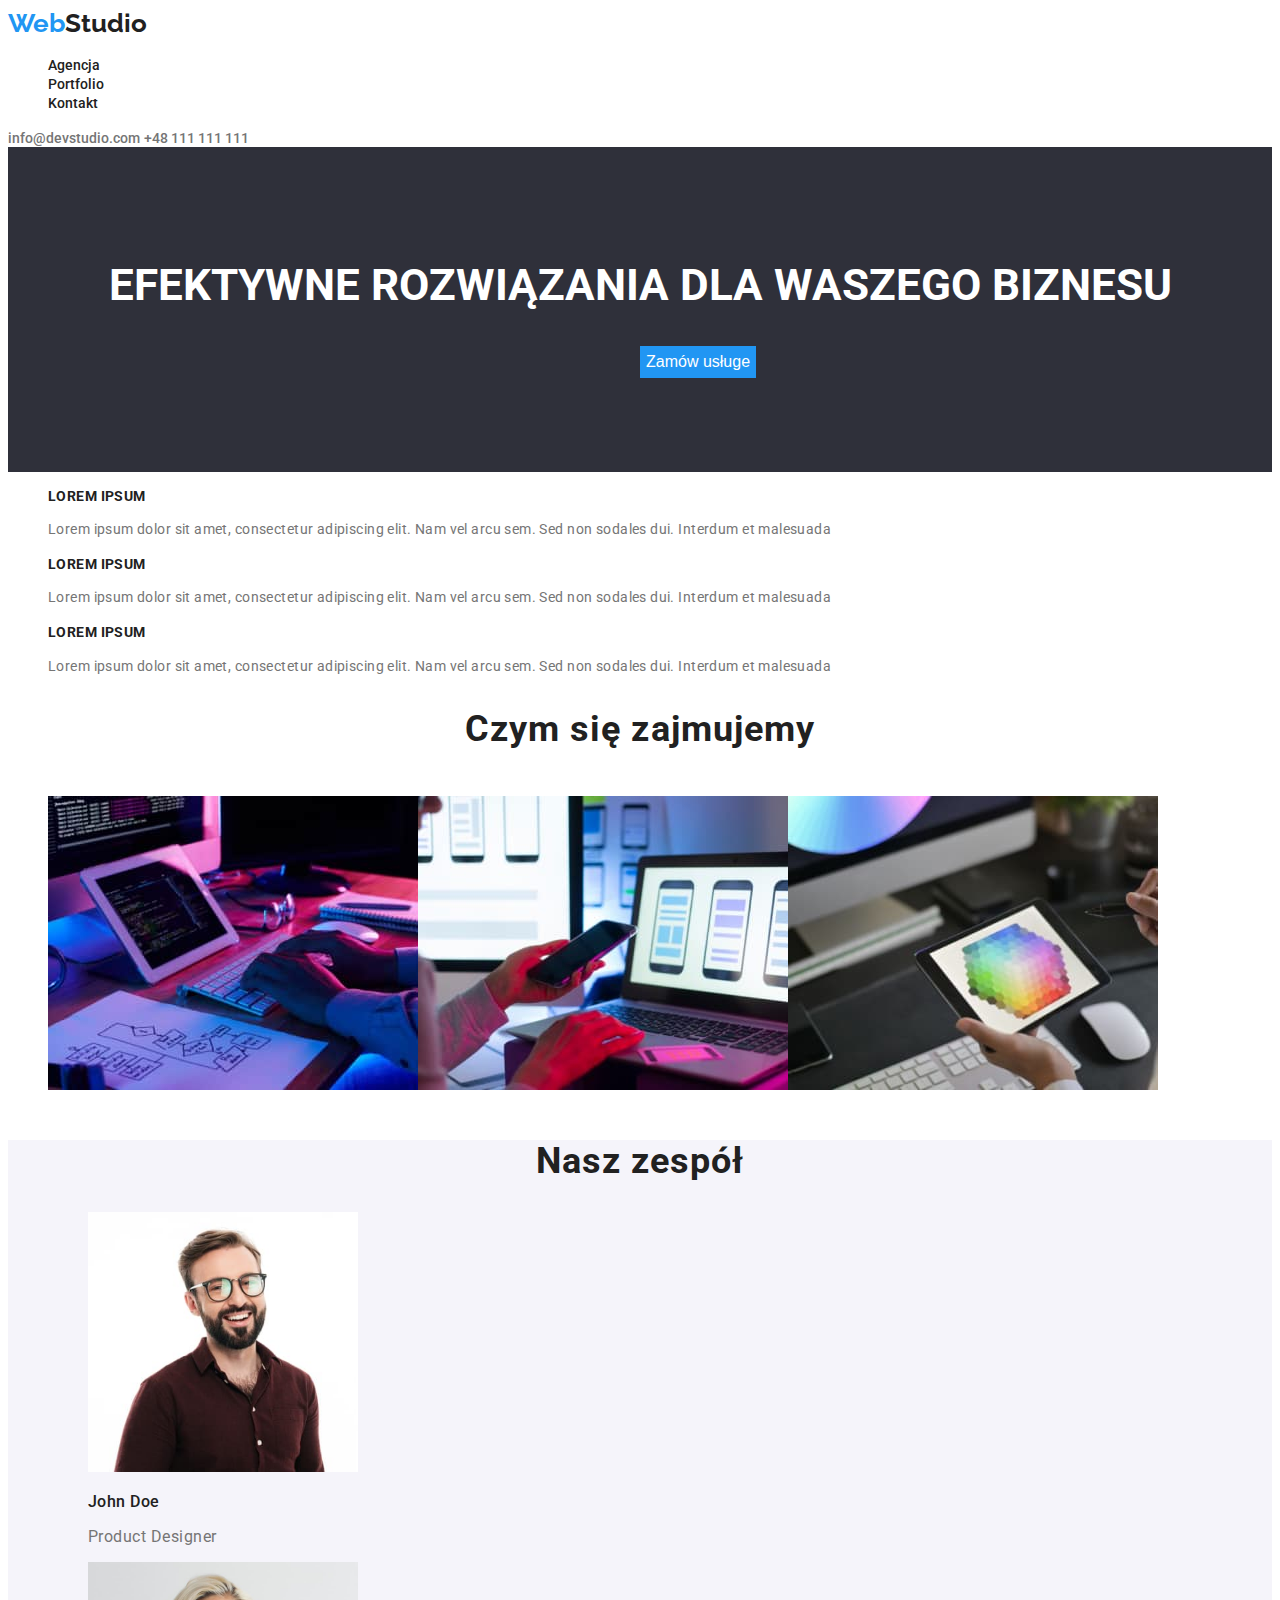
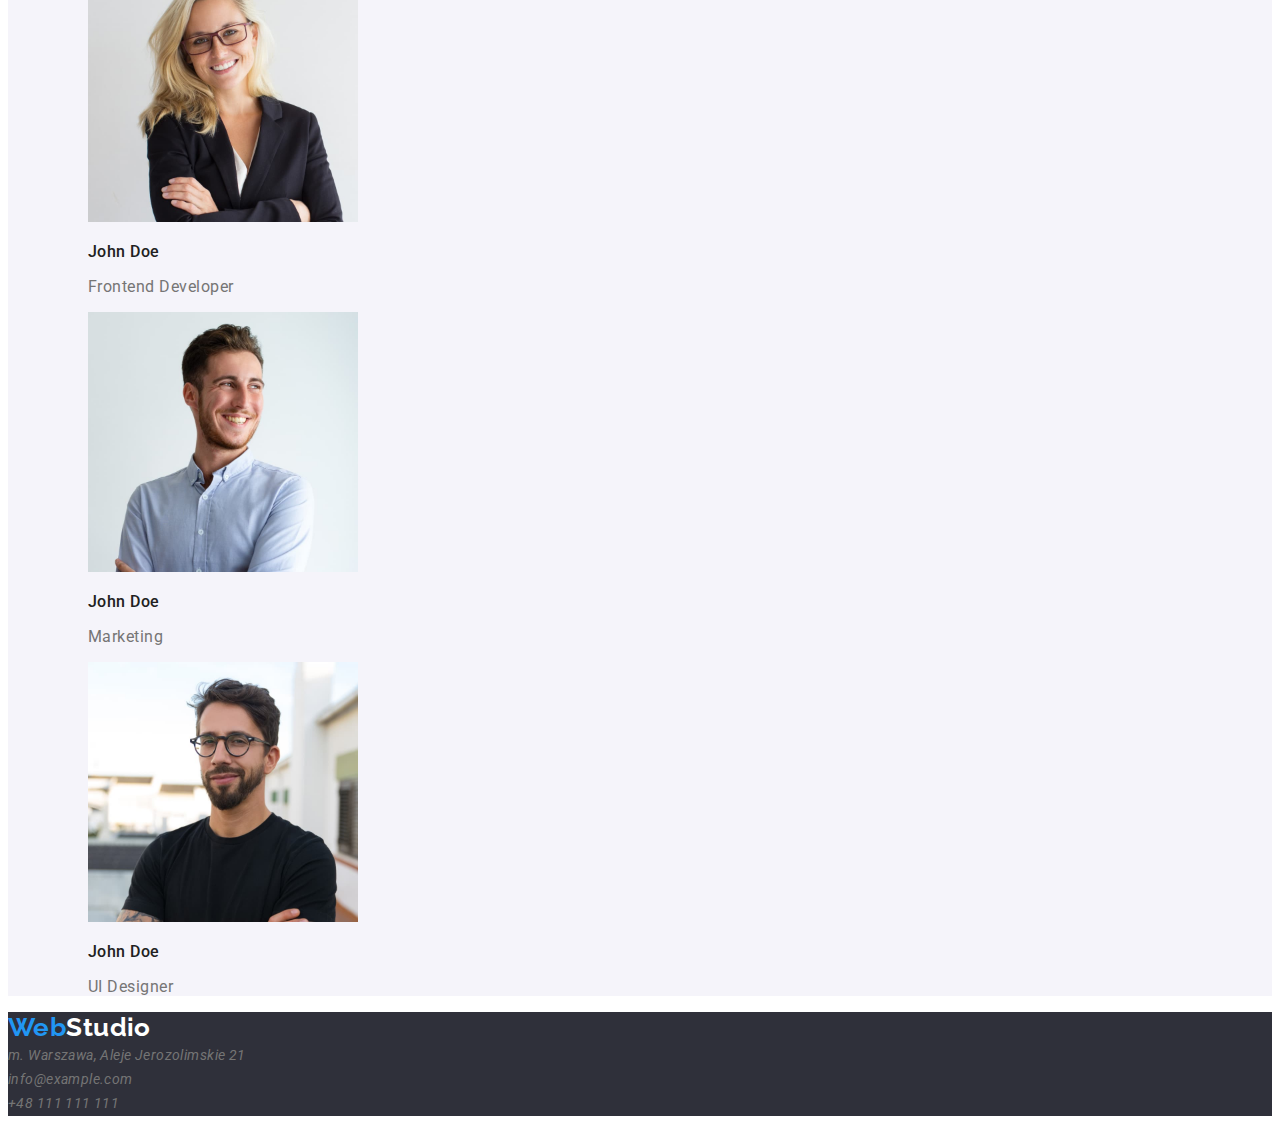
<file: index.html>
<!DOCTYPE html>
<html lang="pl">
  <head>
    <meta charset="UTF-8" />
    <meta http-equiv="X-UA-Compatible" content="IE=edge" />
    <meta name="viewport" content="width=device-width, initial-scale=1.0" />
    <title>Homework1</title>
    <!--Googlefonts link -->
    <link rel="preconnect" href="https://fonts.googleapis.com" />
    <link rel="preconnect" href="https://fonts.gstatic.com" crossorigin />
    <link
      href="https://fonts.googleapis.com/css2?family=Raleway:wght@700&family=Roboto:wght@400;500;700;900&display=swap"
      rel="stylesheet"
    />
    <!--End Googlefonts link-->
    <link href="css/styles.css" rel="stylesheet" />
  </head>
  <body>
    <header>
      <a href="index.html" class="link"
        ><span class="logo-front">Web</span
        ><span class="logo-back">Studio</span></a
      >
      <nav>
        <ul class="control-list">
          <li>
            <a href="#" class="control-item">Agencja</a>
          </li>
          <li>
            <a href="portfolio.html" class="control-item">Portfolio</a>
          </li>
          <li><a href="#" class="control-item">Kontakt</a></li>
        </ul>
      </nav>
      <div>
        <a href="mailto:info@devstudio.com" class="contact-item"
          >info@devstudio.com</a
        >
        <a href="tel:+48111111111" class="contact-item">+48 111 111 111</a>
      </div>
    </header>
    <main>
      <section class="first-section">
        <h1 class="header-primary">
          Efektywne rozwiązania dla waszego biznesu
        </h1>
        <button type="button" class="button">Zamów usługe</button>
      </section>
      <section>
        <ul class="paragraphs-list">
          <li>
            <h3 class="header-paragraph">lorem ipsum</h3>

            <p class="paragraph-items">
              Lorem ipsum dolor sit amet, consectetur adipiscing elit. Nam vel
              arcu sem. Sed non sodales dui. Interdum et malesuada
            </p>
          </li>
          <li>
            <h3 class="header-paragraph">lorem ipsum</h3>
            <p class="paragraph-items">
              Lorem ipsum dolor sit amet, consectetur adipiscing elit. Nam vel
              arcu sem. Sed non sodales dui. Interdum et malesuada
            </p>
          </li>
          <li>
            <h3 class="header-paragraph">lorem ipsum</h3>
            <p class="paragraph-items">
              Lorem ipsum dolor sit amet, consectetur adipiscing elit. Nam vel
              arcu sem. Sed non sodales dui. Interdum et malesuada
            </p>
          </li>
        </ul>
      </section>
      <div>
        <h2 class="images-header">Czym się zajmujemy</h2>
        <ul class="images-list">
          <li>
            <img
              src="images/code.jpg"
              alt="Człowiek pisze kod na komputerze"
              width="370"
              height="294"
            />
          </li>
          <li>
            <img
              src="images/img1.jpg"
              alt="Człowiek tworzy prototyp aplikacji
            na smartfon"
              width="370"
              height="294"
            />
          </li>

          <li>
            <img
              src="images/colourselection.jpg"
              alt="Człowiek pracuje nad wyborem koloru
            grafiki"
              width="370"
              height="294"
            />
          </li>
        </ul>
      </div>
      <section class="team">
        <h2 class="team-header">Nasz zespół</h2>
        <ul class="team-list">
          <li>
            <figure>
              <img
                src="images/productdesigner.jpg"
                alt="Product Designer"
                width="270"
                height="260"
              />
              <figcaption>
                <h3 class="team-name">John Doe</h3>
                <span class="team-job">Product Designer</span>
              </figcaption>
            </figure>
          </li>
          <li>
            <figure>
              <img
                src="images/frontenddeveloper.jpg"
                alt="Frontend Developer"
                width="270"
                height="260"
              />
              <figcaption>
                <h3 class="team-name">John Doe</h3>
                <span class="team-job">Frontend Developer</span>
              </figcaption>
            </figure>
          </li>
          <li>
            <figure>
              <img
                src="images/img2.jpg"
                alt="Marketing"
                width="270"
                height="260"
              />
              <figcaption>
                <h3 class="team-name">John Doe</h3>
                <span class="team-job">Marketing</span>
              </figcaption>
            </figure>
          </li>
          <li>
            <figure>
              <img
                src="images/uidesigner.jpg"
                alt="UI Desinger"
                width="270"
                height="260"
              />
              <figcaption>
                <h3 class="team-name">John Doe</h3>
                <span class="team-job">UI Designer</span>
              </figcaption>
            </figure>
          </li>
        </ul>
      </section>
    </main>
    <footer class="contact-end">
      <a href="index.html" class="link"
        ><span class="logo-front">Web</span
        ><span class="logo-back-sec">Studio</span></a
      >
      <address class="footer-address">
        <span>m. Warszawa, Aleje Jerozolimskie 21</span>
        <a href="mailto:info@example.com" class="address-item"
          >info@example.com</a
        >
        <a href="tel:+48111111111" class="address-item">+48 111 111 111</a>
      </address>
    </footer>
  </body>
</html>
</file>
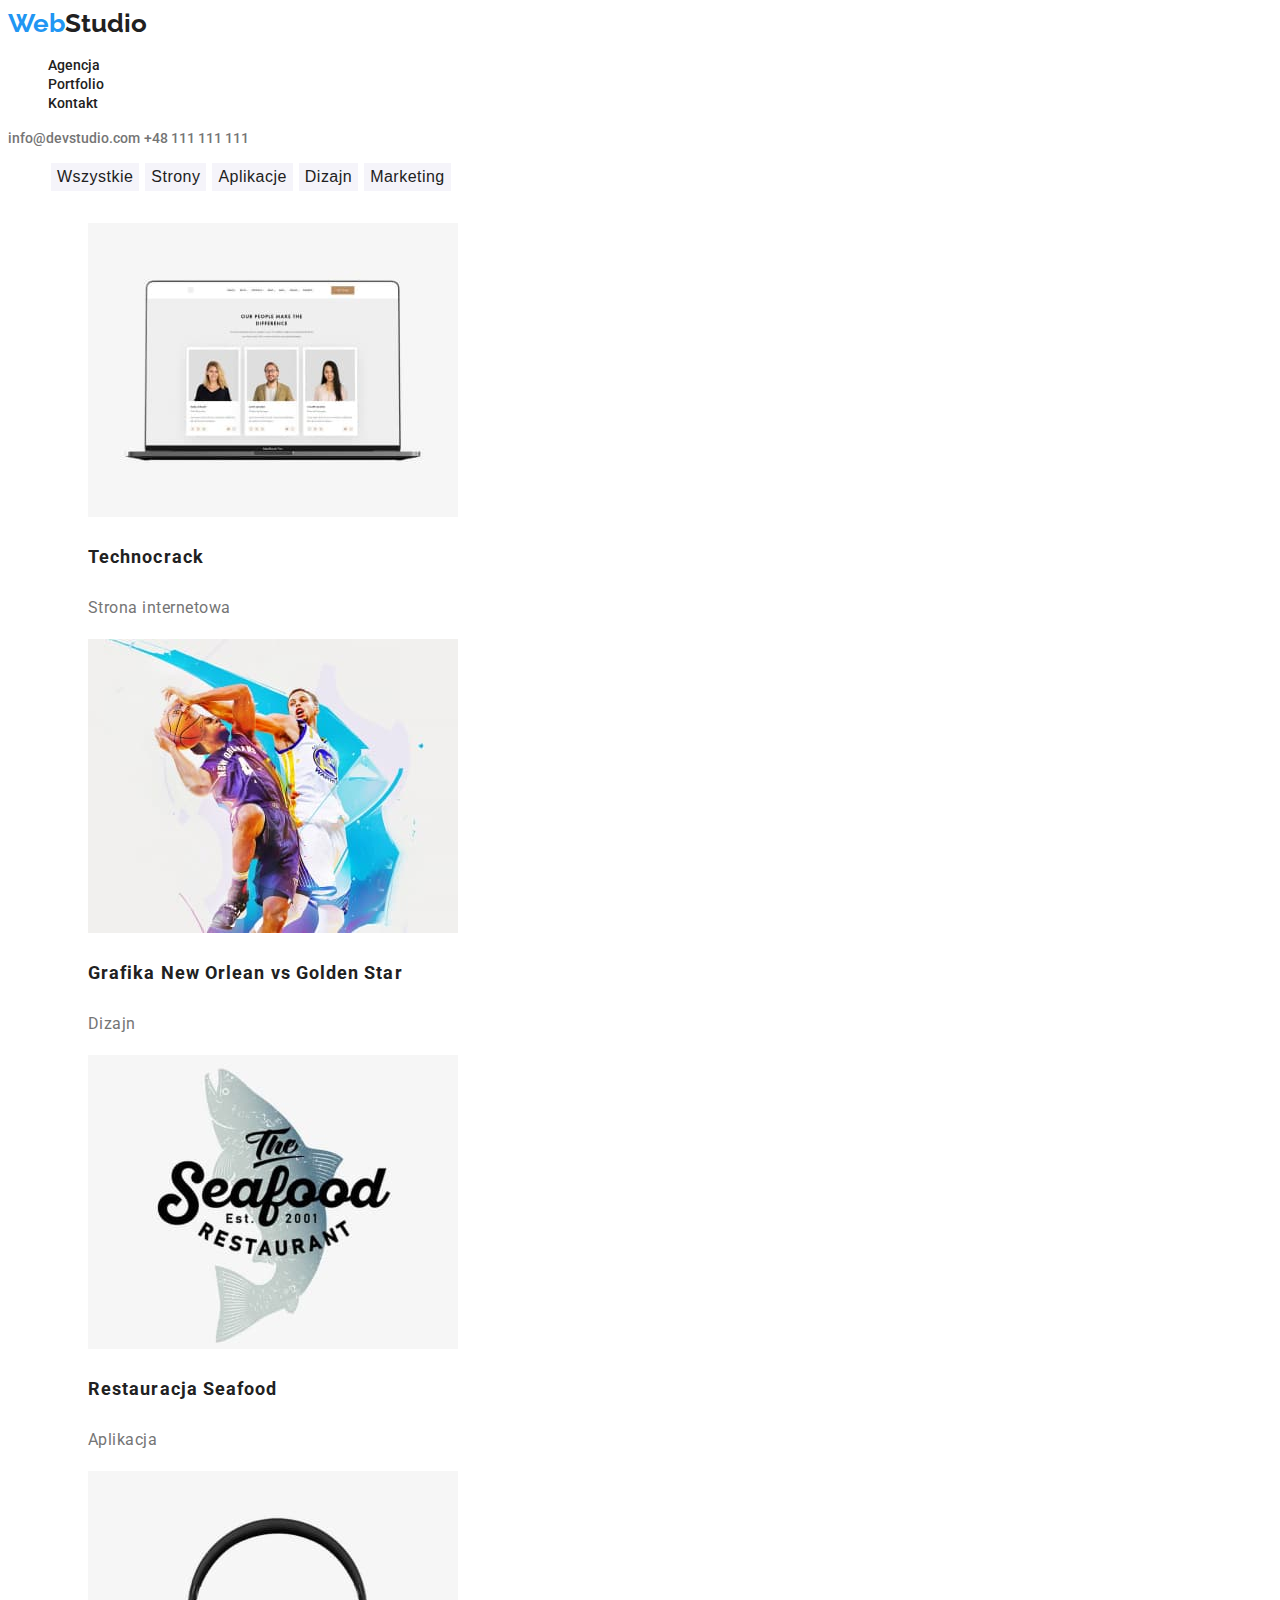
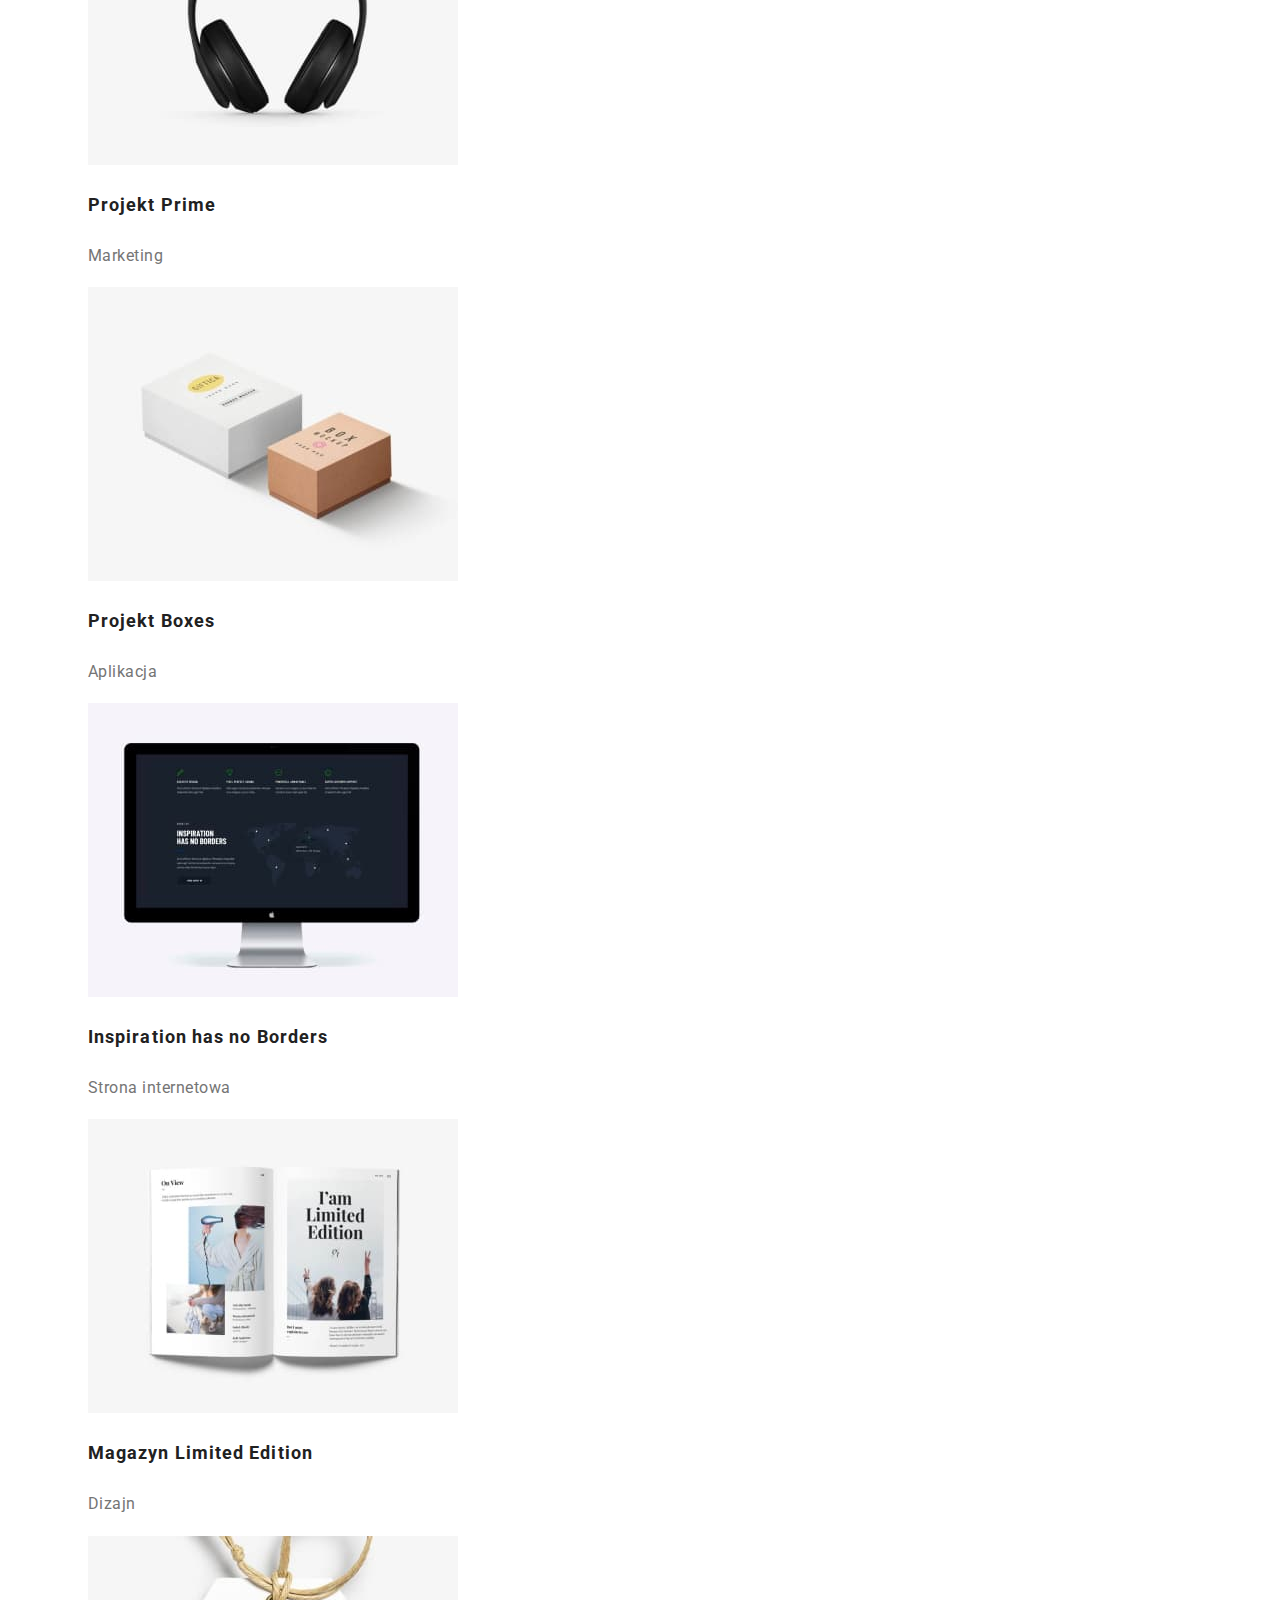
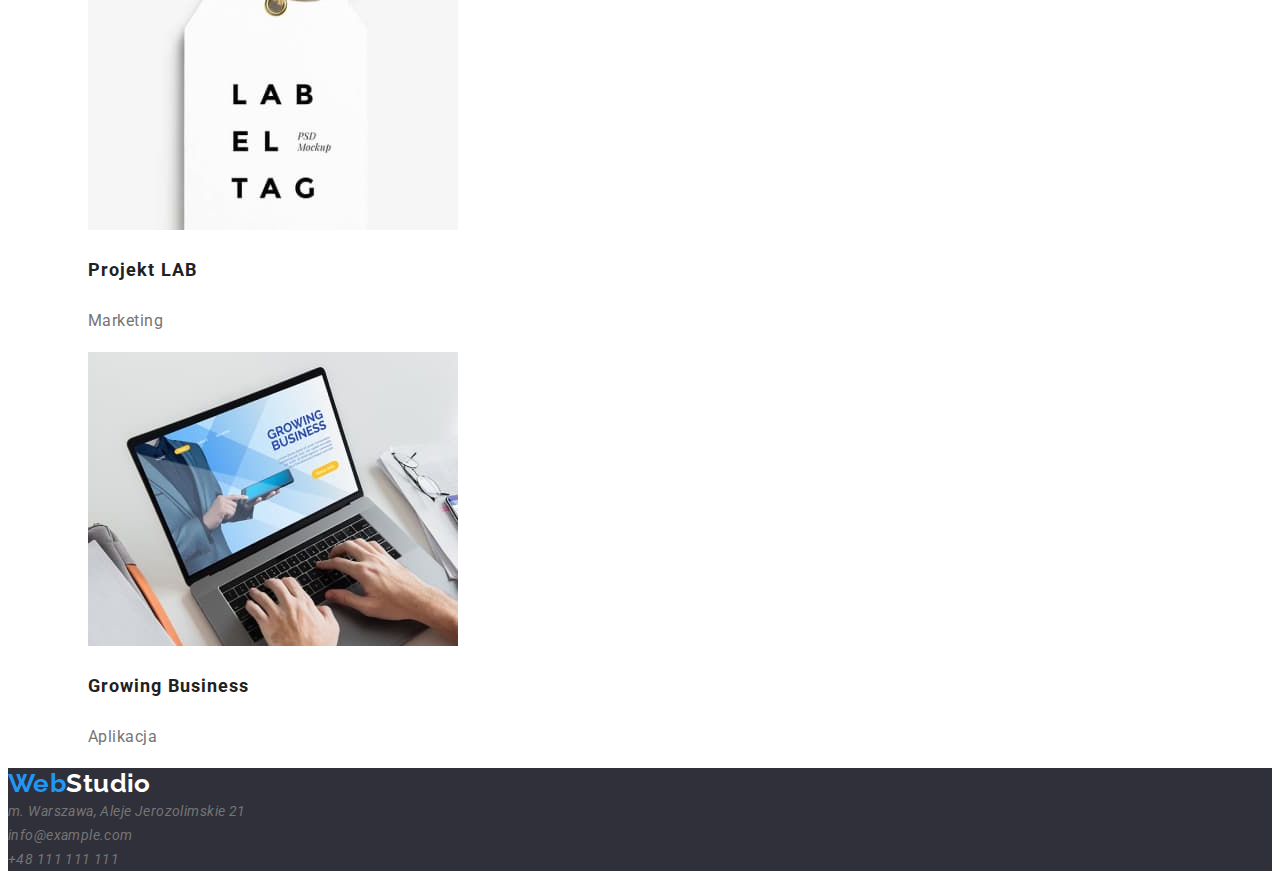
<file: portfolio.html>
<!DOCTYPE html>
<html lang="pl">
  <head>
    <meta charset="UTF-8" />
    <meta http-equiv="X-UA-Compatible" content="IE=edge" />
    <meta name="viewport" content="width=device-width, initial-scale=1.0" />
    <title>Homework2</title>
    <!--Googlefonts link -->
    <link rel="preconnect" href="https://fonts.googleapis.com" />
    <link rel="preconnect" href="https://fonts.gstatic.com" crossorigin />
    <link
      href="https://fonts.googleapis.com/css2?family=Raleway:wght@700&family=Roboto:wght@400;500;700;900&display=swap"
      rel="stylesheet"
    />
    <!--End Googlefonts link-->
    <link href="css/styles.css" rel="stylesheet" />
  </head>
  <body>
    <header>
      <a href="index.html" class="link"
        ><span class="logo-front">Web</span
        ><span class="logo-back">Studio</span></a
      >
      <nav>
        <ul class="control-list">
          <li>
            <a href="#" class="control-item">Agencja</a>
          </li>
          <li><a href="portfolio.html" class="control-item">Portfolio</a></li>
          <li><a href="#" class="control-item">Kontakt</a></li>
        </ul>
      </nav>
      <div class="link">
        <a href="mailto:info@devstudio.com" class="contact-item"
          >info@devstudio.com</a
        >
        <a href="tel:+48111111111" class="contact-item">+48 111 111 111</a>
      </div>
    </header>
    <main>
      <section>
        <ul class="button-list">
          <li><button type="button" class="button-items">Wszystkie</button></li>
          <li><button type="button" class="button-items">Strony</button></li>
          <li><button type="button" class="button-items">Aplikacje</button></li>
          <li><button type="button" class="button-items">Dizajn</button></li>
          <li><button type="button" class="button-items">Marketing</button></li>
        </ul>
      </section>
      <div>
        <ul class="industry-list">
          <li>
            <figure>
              <img
                src="images/computerwebsite.jpg"
                alt="Website opened on laptop"
                width="370"
                height="294"
              />
              <figcaption>
                <h3 class="industry-name">Technocrack</h3>
                <span class="industry-item">Strona internetowa</span>
              </figcaption>
            </figure>
          </li>
          <li>
            <figure>
              <img
                src="images/basketball.jpg"
                alt="Two men playing basketball"
                width="370"
                height="294"
              />
              <figcaption>
                <h3 class="industry-name">Grafika New Orlean vs Golden Star</h3>
                <span class="industry-item">Dizajn</span>
              </figcaption>
            </figure>
          </li>
          <li>
            <figure>
              <img
                src="images/seafood.jpg"
                alt="Logo of seafood restaurant with pike fish in the background"
                width="370"
                height="294"
              />
              <figcaption>
                <h3 class="industry-name">Restauracja Seafood</h3>
                <span class="industry-item">Aplikacja</span>
              </figcaption>
            </figure>
          </li>
          <li>
            <figure>
              <img
                src="images/headphones.jpg"
                alt="Black on-ear headphones"
                width="370"
                height="294"
              />
              <figcaption>
                <h3 class="industry-name">Projekt Prime</h3>
                <span class="industry-item">Marketing</span>
              </figcaption>
            </figure>
          </li>
          <li>
            <figure>
              <img
                src="images/boxes.jpg"
                alt="Two boxes laying next to each other"
                width="370"
                height="294"
              />
              <figcaption>
                <h3 class="industry-name">Projekt Boxes</h3>
                <span class="industry-item">Aplikacja</span>
              </figcaption>
            </figure>
          </li>
          <li>
            <figure>
              <img
                src="images/monitor.jpg"
                alt="Computer monitor displaying website"
                width="370"
                height="294"
              />
              <figcaption>
                <h3 class="industry-name">Inspiration has no Borders</h3>
                <span class="industry-item">Strona internetowa</span>
              </figcaption>
            </figure>
          </li>
          <li>
            <figure>
              <img
                src="images/book.jpg"
                alt="Opened magazine showing both pages"
                width="370"
                height="294"
              />
              <figcaption>
                <h3 class="industry-name">Magazyn Limited Edition</h3>
                <span class="industry-item">Dizajn</span>
              </figcaption>
            </figure>
          </li>
          <li>
            <figure>
              <img
                src="images/label.jpg"
                alt="Label tag on string"
                width="370"
                height="294"
              />
              <figcaption>
                <h3 class="industry-name">Projekt LAB</h3>
                <span class="industry-item">Marketing</span>
              </figcaption>
            </figure>
          </li>
          <li>
            <figure>
              <img
                src="images/laptop.jpg"
                alt="Human working on laptop"
                width="370"
                height="294"
              />
              <figcaption>
                <h3 class="industry-name">Growing Business</h3>
                <span class="industry-item">Aplikacja</span>
              </figcaption>
            </figure>
          </li>
        </ul>
      </div>
    </main>
    <footer class="contact-end">
      <a href="index.html" class="link"
        ><span class="logo-front">Web</span
        ><span class="logo-back-sec">Studio</span></a
      >
      <address class="footer-address">
        <span>m. Warszawa, Aleje Jerozolimskie 21</span>
        <a href="mailto:info@example.com" class="address-item"
          >info@example.com</a
        >
        <a href="tel:+48111111111" class="address-item">+48 111 111 111</a>
      </address>
    </footer>
  </body>
</html>
</file>
<file: css/styles.css>
body {
  font-family: "Roboto", sans-serif;
  color: var(--headers-color);
}

:root {
  --logo-color: #212121;
  --logo-sec-color: #2196f3;
  --contact-color: #757575;
  --text-color: #ffffff;
  --paragraph-color: #757575;
  --headers-color: #212121;
  --background-color: #e5e5e5;
  --background-nav-color: #ffffff;
  --background-section-color: #2f303a;
  --background-photos-color: #f5f4fa;
}

.link {
  text-decoration: none;
}

.control-item {
  font-size: 14px;
  font-weight: 500;
  line-height: 1.17;
  text-decoration: none;
  color: var(--logo-color);
}
.control-item:hover,
.control-item:focus {
  color: var(--logo-sec-color);
}

.control-list {
  list-style-type: none;
}

.logo-front {
  font-family: "Raleway", sans-serif;
  font-style: bold;
  font-size: 26px;
  line-height: 1.19;
  color: var(--logo-sec-color);
  font-weight: 700;
}
.logo-back {
  font-family: "Raleway", sans-serif;
  font-style: bold;
  font-size: 26px;
  line-height: 1.19;
  border: radius 4px;
  color: var(--logo-color);
  font-weight: 700;
}

.contact-item {
  font-size: 14px;
  font-weight: 500;
  line-height: 1.17;
  color: var(--contact-color);
  text-emphasis: none;
  text-decoration: none;
}

.contact-item:hover,
.contact-item:focus {
  color: var(--logo-sec-color);
}

.first-section {
  background-color: var(--background-section-color);
  padding-top: 80px;
  padding-bottom: 94px;
}

.header-primary {
  font-size: 44px;
  line-height: 1.36;
  text-align: center;
  text-transform: uppercase;
  color: var(--text-color);
}

.button {
  background-color: var(--logo-sec-color);
  border: none;
  color: var(--text-color);
  text-align: center;
  text-decoration: none;
  font-size: 16px;
  line-height: 1.88;
  cursor: pointer;
  align-items: center;
  margin-left: 50%;
}

.paragraphs-list {
  list-style-type: none;
}

.header-paragraph {
  font-size: 14px;
  font-weight: 700;
  line-height: 1.17;
  letter-spacing: 0.03em;
  text-align: left;
  text-transform: uppercase;
  color: var(--headers-color);
}
.paragraph-items {
  font-size: 14px;
  line-height: 1.71;
  letter-spacing: 0.03em;
  text-align: left;
  display: block;
  color: var(--paragraph-color);
}
.images-header {
  font-size: 36px;
  font-weight: 700;
  line-height: 1.16;
  letter-spacing: 0.03em;
  text-align: center;
}
.images-list {
  list-style-type: none;
  display: inline-flex;
}
.team {
  background-color: var(--background-photos-color);
}
.team-list {
  list-style-type: none;
}
.team-header {
  font-size: 36px;
  font-weight: 700;
  line-height: 1.17;
  letter-spacing: 0.03em;
  text-align: center;
}

.team-name {
  font-size: 16px;
  font-weight: 500;
  line-height: 1.19;
  letter-spacing: 0.03em;
  color: var(--headers-color);
}
.team-job {
  font-size: 16px;
  line-height: 1.19;
  letter-spacing: 0.03em;
  text-align: center;
  color: var(--paragraph-color);
}
.contact-end {
  background-color: var(--background-section-color);
  font-size: 14px;
  line-height: 1.71;
  letter-spacing: 0.03em;
  text-align: left;
  color: var(--text-color);
}

.logo-back-sec {
  color: var(--text-color);
  font-family: "Raleway", sans-serif;
  font-style: bold;
  font-size: 26px;
  line-height: 1.19;
  border: radius 4px;
  font-weight: 700;
}

.button-list {
  list-style-type: none;
  display: inline-flex;
}

.button-items {
  font-size: 16px;
  font-weight: 500;
  line-height: 1.63;
  letter-spacing: 0.03em;
  text-align: center;
  color: var(--headers-color);
  background-color: var(--background-photos-color);
  border: none;
  text-decoration: none;
  margin-left: 3px;
  margin-right: 3px;
  cursor: pointer;
}

.button-items:hover,
.button-items:focus {
  background-color: var(--logo-sec-color);
  color: var(--text-color);
}
.industry-list {
  list-style-type: none;
}

.industry-name {
  font-size: 18px;
  font-weight: 700;
  line-height: 2;
  letter-spacing: 0.06em;
  text-align: left;
  color: var(--headers-color);
}

.industry-item {
  font-size: 16px;
  line-height: 1.88;
  letter-spacing: 0.03em;
  text-align: left;
  color: var(--contact-color);
}

.footer-address {
  color: var(--contact-color);
  font-size: 14px;
  line-height: 1.71;
  letter-spacing: 0.03em;
  text-align: left;
  text-decoration: none;
}

.address-item {
  font-size: 14px;
  line-height: 1.71;
  letter-spacing: 0.03em;
  text-align: left;
  display: block;
  color: var(--contact-color);
  text-decoration: none;
}
.address-item:hover,
.address-item:focus {
  color: var(--logo-sec-color);
}
</file>
